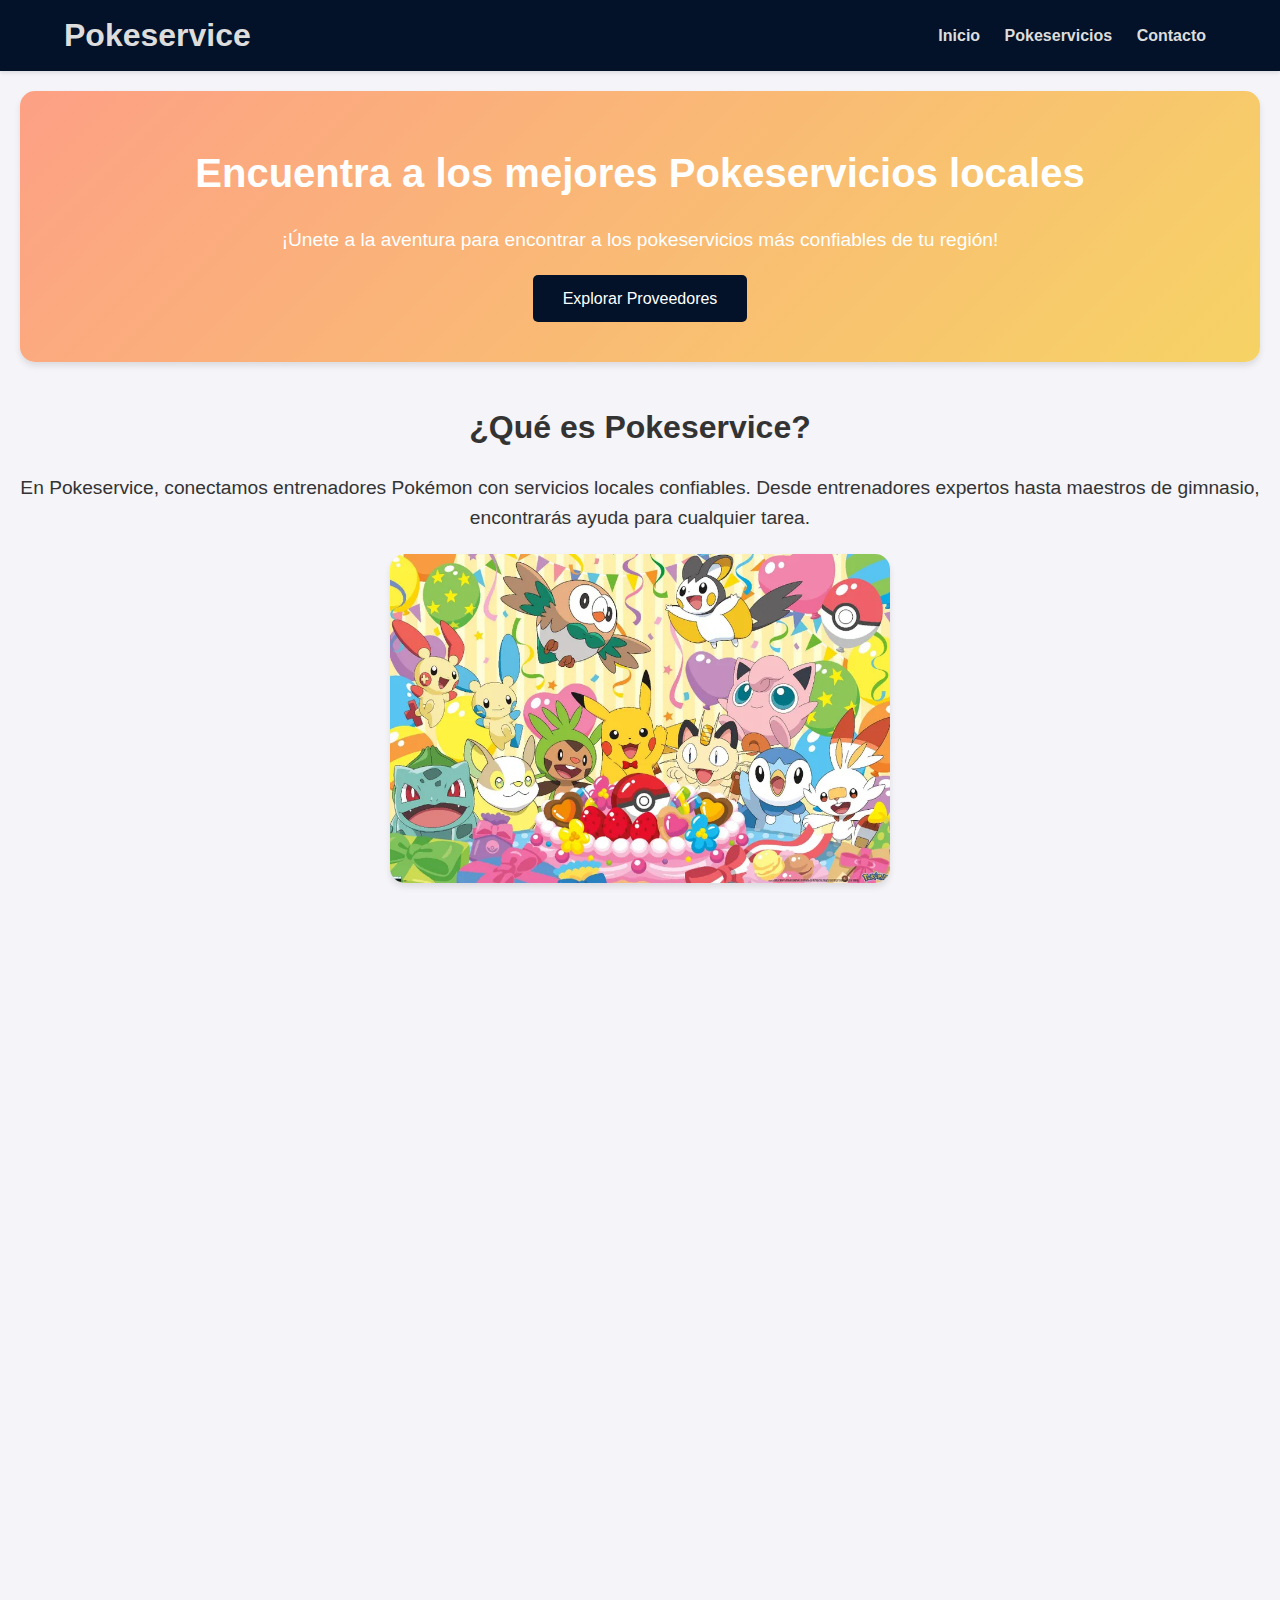
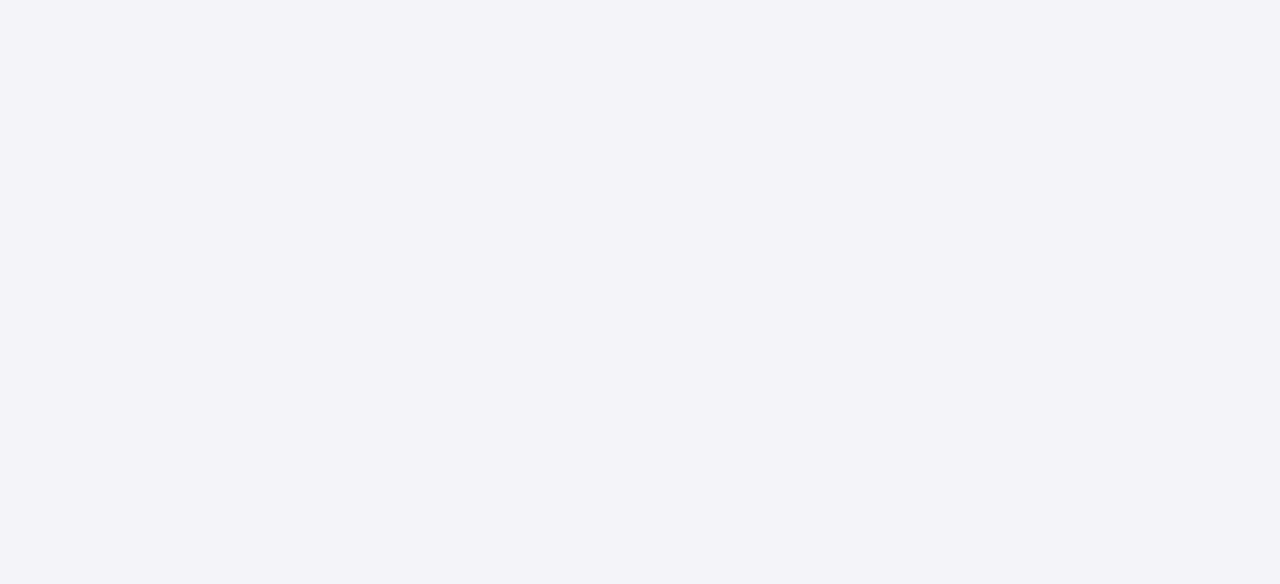
<file: index.html>
<!DOCTYPE html>
<html lang="en">
<head>
    <meta charset="UTF-8">
    <meta name="viewport" content="width=device-width, initial-scale=1.0">
    <title>Index - Pokeservice</title>
    <link rel="stylesheet" href="css/styles.css">
</head>
<body>
    <header>
        <h1>Pokeservice</h1>
        <nav class="nav">
            <a href="index.html">Inicio</a>
            <a href="pokeservicios.html">Pokeservicios</a>
            <a href="contacto.html">Contacto</a>
        </nav>
    </header>
    <main>
        <!-- Hero Section -->
        <section class="hero">
            <h2>Encuentra a los mejores Pokeservicios locales</h2>
            <p>¡Únete a la aventura para encontrar a los pokeservicios más confiables de tu región!</p>
            <a href="pokeservicios.html" class="btn">Explorar Proveedores</a>
        </section>

        <!-- About Section -->
        <section class="about">
            <h2>¿Qué es Pokeservice?</h2>
            <p>En Pokeservice, conectamos entrenadores Pokémon con servicios locales confiables. Desde entrenadores expertos hasta maestros de gimnasio, encontrarás ayuda para cualquier tarea.</p>
            <img src="img/pokemones.webp" alt="Equipo Pokémon" class="about-img">
        </section>

        <!-- Featured Services -->
        <section class="featured-services">
            <h2>Servicios Destacados</h2>
            <div class="card-container">
                <div class="card">
                    <img src="img/transporte.png" alt="brigada de squirtle">
                    <h3>ChariBolt</h3>
                    <p><strong>Especialidad:</strong> Transporte y Delivery</p>
                    <p><strong>Contacto:</strong> +595 987 654 321</p>
                    <p><strong>Calificación:</strong> ⭐⭐⭐⭐⭐</p>
                </div>
                <div class="card">
                    <img src="img/apagandofuego.png" alt="brigada de squirtle">
                    <h3>Escuadron Antillamas</h3>
                    <p><strong>Especialidad:</strong> Apagar Incendios</p>
                    <p><strong>Contacto:</strong> +595 123 456 789</p>
                    <p><strong>Calificación:</strong> ⭐⭐⭐⭐</p>
                </div>
                <div class="card">
                    <img src="img/construccion.png" alt="brigada de squirtle">
                    <h3>Poketruccion</h3>
                    <p><strong>Especialidad:</strong> Obras Civiles</p>
                    <p><strong>Contacto:</strong> +595 123 789 456</p>
                    <p><strong>Calificación:</strong> ⭐⭐⭐⭐</p>
                </div>
            </div>
        </section>

        <!-- Testimonials -->
        <section class="testimonials">
            <h2>Opiniones de Entrenadores</h2>
            <div class="testimonial-container">
                <div class="testimonial">
                    <p>" Gracias a Pokeservice encontré al mejor transporte. ¡El servicio de ChariBolt salvó mi día! Pude llegar a tiempo para retirar mi primer pokemon."</p>
                    <span>- Ash Ketchum</span>
                </div>
                <div class="testimonial">
                    <p>"¡El servicio de Obras Civiles fue increíble! Construyeron toda la piscina en minutos."</p>
                    <span>- Misty</span>
                </div>
            </div>
        </section>
    </main>
    <footer>
        <p>© 2025 Local Pokeservice. Todos los derechos reservados.</p>
    </footer>
</body>
</html>
</file>
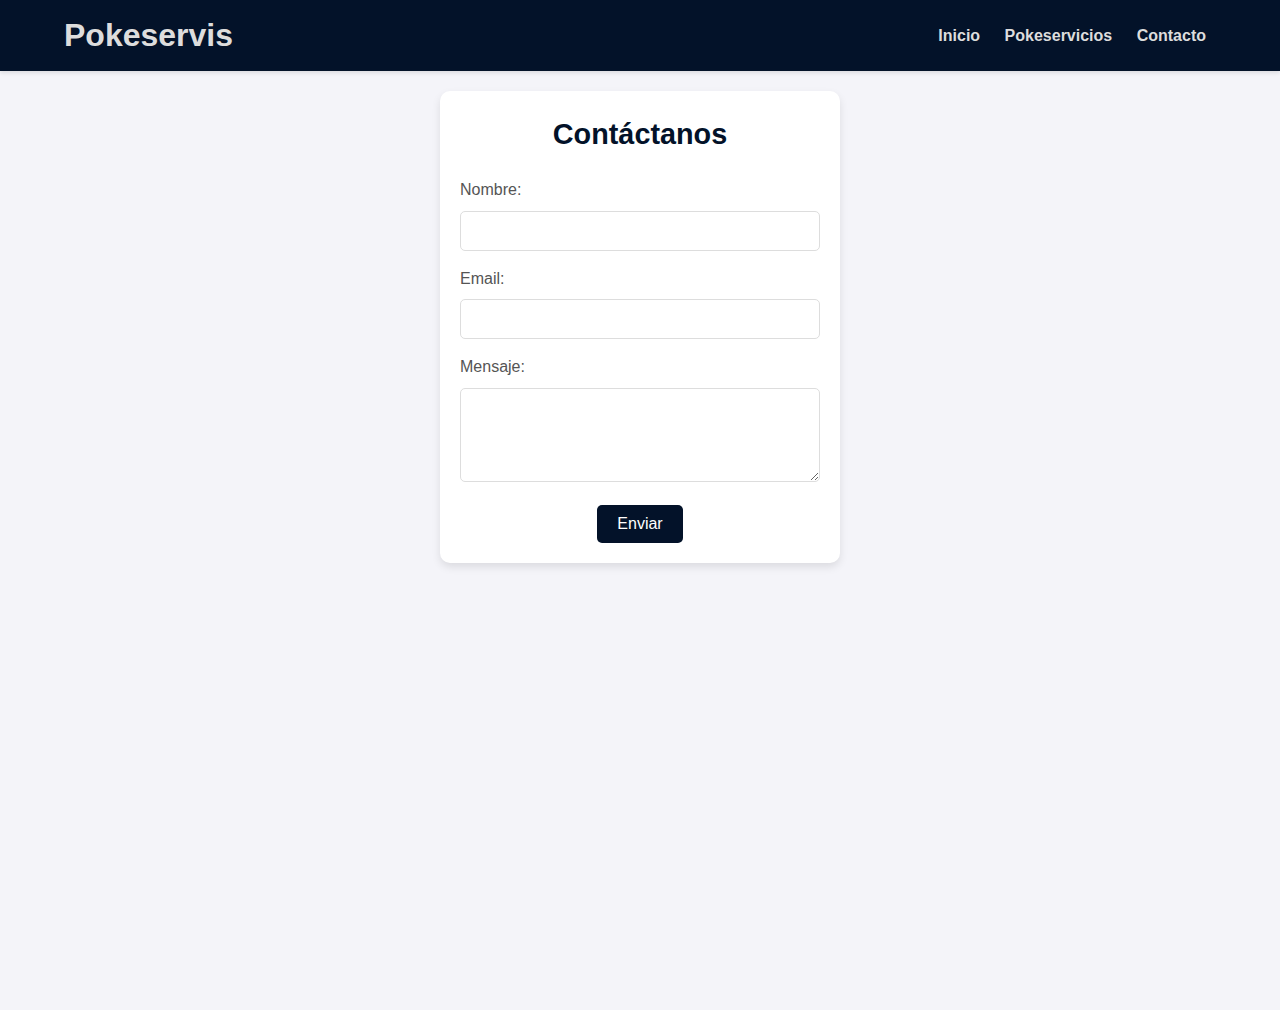
<file: contacto.html>
<!DOCTYPE html>
<html lang="en">
<head>
    <meta charset="UTF-8">
    <meta name="viewport" content="width=device-width, initial-scale=1.0">
    <title>Contacto - Pokeservis</title>
    <link rel="stylesheet" href="css/styles.css">
</head>
<body>
    <header>
        <h1>Pokeservis</h1>
        <nav>
            <a href="index.html">Inicio</a>
            <a href="pokeservicios.html">Pokeservicios</a>
            <a href="contacto.html">Contacto</a>
        </nav>
    </header>
    <main>
        <section class="contacto-container">
            <div class="contacto-formulario">
                <h2>Contáctanos</h2>
                <form action="#" method="post">
                    <label for="name">Nombre:</label>
                    <input type="text" id="name" name="name" required>
                    
                    <label for="email">Email:</label>
                    <input type="email" id="email" name="email" required>
                    
                    <label for="message">Mensaje:</label>
                    <textarea id="message" name="message" rows="4" required></textarea>
                    
                    <button type="submit" class="btn">Enviar</button>
                </form>
            </div>
        </section>
    </main>
    <footer>
        <p>© 2025 Pokeservis. Todos los derechos reservados.</p>
    </footer>
</body>
</html>
</file>
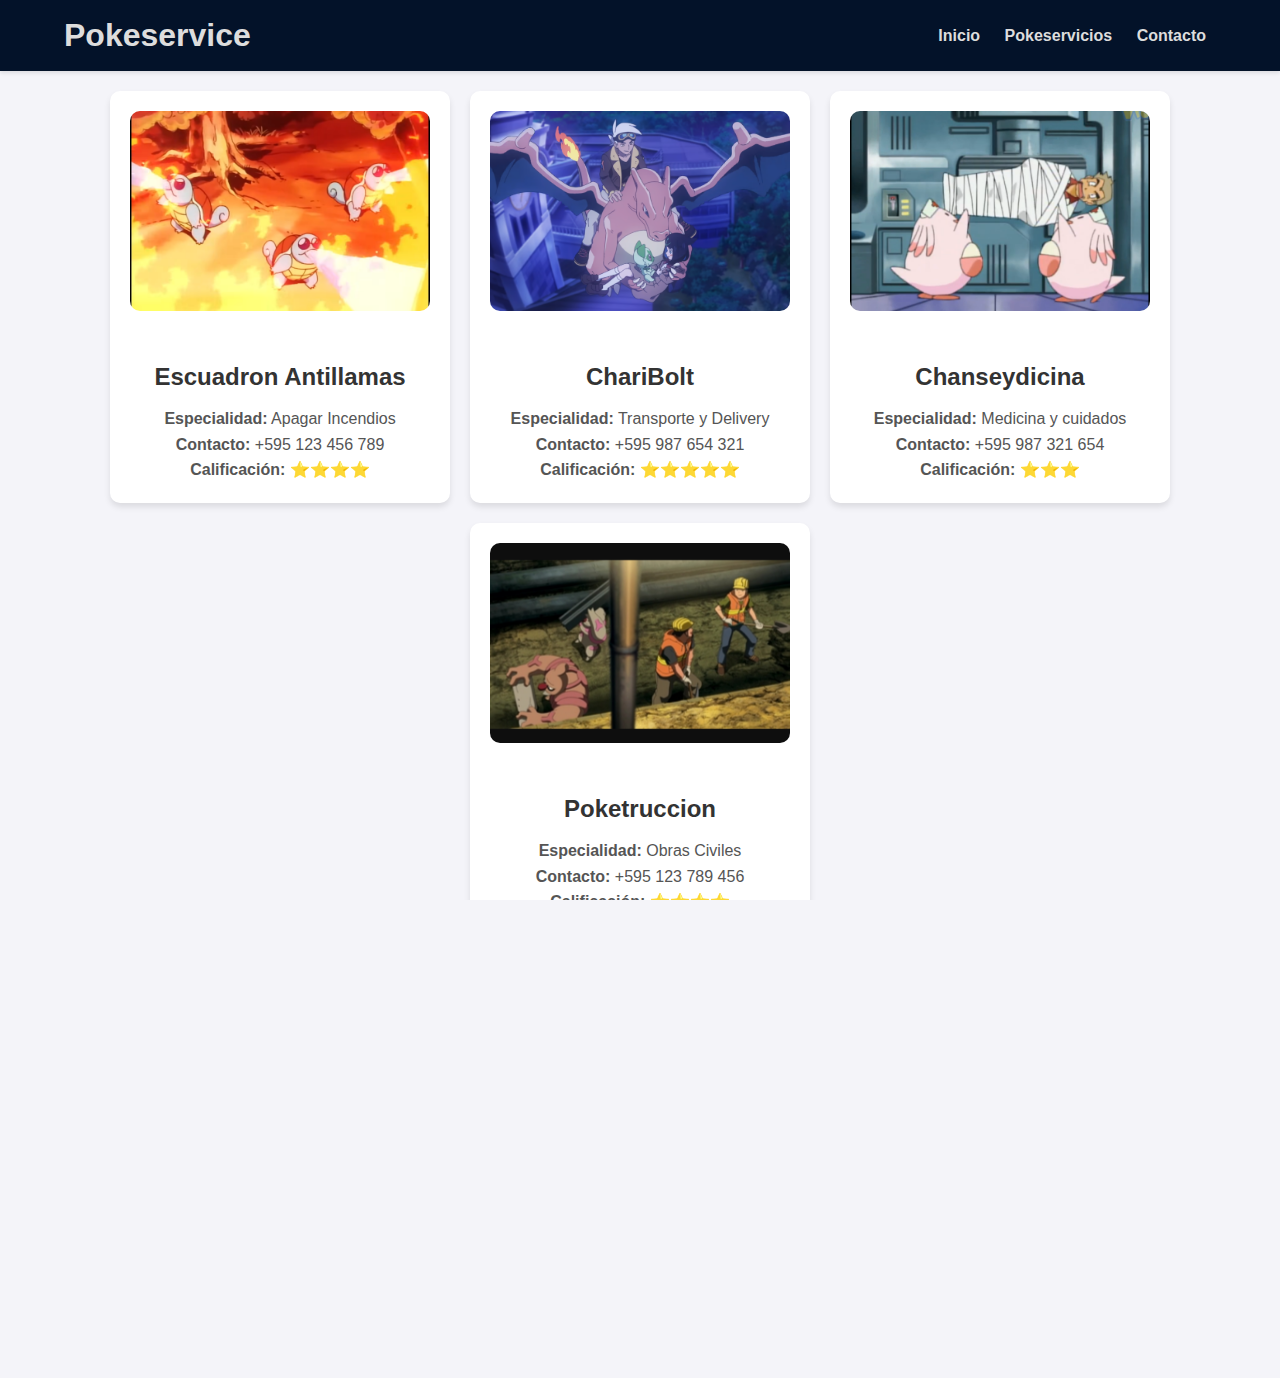
<file: pokeservicios.html>
<!DOCTYPE html>
<html lang="en">
<head>
    <meta charset="UTF-8">
    <meta name="viewport" content="width=device-width, initial-scale=1.0">
    <title>Proveedores de Pokeservicios - Pokeservice</title>
    <link rel="stylesheet" href="css/styles.css">
</head>
<body>
    <header>
        <h1>Pokeservice</h1>
        <nav>
            <a href="index.html">Inicio</a>
            <a href="pokeservicios.html">Pokeservicios</a>
            <a href="contacto.html">Contacto</a>
        </nav>
    </header>
    <main>
        <section class="featured">
            <div class="card-container">
                <div class="card">
                    <img src="img/apagandofuego.png" alt="brigada de squirtle">
                    <h3>Escuadron Antillamas</h3>
                    <p><strong>Especialidad:</strong> Apagar Incendios</p>
                    <p><strong>Contacto:</strong> +595 123 456 789</p>
                    <p><strong>Calificación:</strong> ⭐⭐⭐⭐</p>
                </div>
                <div class="card">
                    <img src="img/transporte.png" alt="brigada de squirtle">
                    <h3>ChariBolt</h3>
                    <p><strong>Especialidad:</strong> Transporte y Delivery</p>
                    <p><strong>Contacto:</strong> +595 987 654 321</p>
                    <p><strong>Calificación:</strong> ⭐⭐⭐⭐⭐</p>
                </div>
                <div class="card">
                    <img src="img/enfermeria.png" alt="brigada de squirtle">
                    <h3>Chanseydicina</h3>
                    <p><strong>Especialidad:</strong> Medicina y cuidados</p>
                    <p><strong>Contacto:</strong> +595 987 321 654</p>
                    <p><strong>Calificación:</strong> ⭐⭐⭐</p>
                </div>
                <div class="card">
                    <img src="img/construccion.png" alt="brigada de squirtle">
                    <h3>Poketruccion</h3>
                    <p><strong>Especialidad:</strong> Obras Civiles</p>
                    <p><strong>Contacto:</strong> +595 123 789 456</p>
                    <p><strong>Calificación:</strong> ⭐⭐⭐⭐</p>
                </div>
            </div>
        </section>
    </main>
    <footer>
        <p>© 2025 Local Pokeservice. Todos los derechos reservados.</p>
    </footer>
</body>
</html>
</file>
<file: css/styles.css>
/* Reset básico */
body,
h1,
h2,
p,
ul,
li,
form,
input,
textarea,
button {
    margin: 0;
    padding: 0;
    box-sizing: border-box;
}

html,
body {
    height: 100%;
    font-family: Arial, sans-serif;
    background: #f4f4f9;
    color: #333;
    line-height: 1.6;
    overflow-x: hidden;
}

/* Header */
header {
    background: #031229;
    padding: 10px 5%;
    /* Asegura que el padding sea relativo al tamaño del viewport */
    display: flex;
    justify-content: space-between;
    /* Ajusta la distribución de elementos */
    align-items: center;
    color: #dddddd;
    box-shadow: 0 2px 4px rgba(0, 0, 0, 0.1);
}

header nav a {
    margin: 0 10px;
    text-decoration: none;
    color: #dddddd;
    font-weight: bold;
    white-space: nowrap;
    /* Evita que los enlaces se rompan en líneas */
}

header nav a:hover {
    color: #ff3700;
}

/* Main */
main {
    padding: 20px;
}

/* Hero Section */
.hero {
    background: linear-gradient(135deg, #fda085, #f6d365);
    color: #fff;
    text-align: center;
    padding: 50px 20px;
    border-radius: 15px;
    margin-bottom: 40px;
    box-shadow: 0 4px 6px rgba(0, 0, 0, 0.1);
}

.hero h2 {
    font-size: 2.5rem;
    margin-bottom: 20px;
}

.hero p {
    font-size: 1.2rem;
    margin-bottom: 30px;
}

.hero .btn {
    background: #031229;
    color: #fff;
    padding: 15px 30px;
    font-size: 1rem;
    text-decoration: none;
    border-radius: 5px;
    transition: background 0.3s;
}

.hero .btn:hover {
    background: #ff3700;
}

/* About Section */
.about {
    text-align: center;
    margin-bottom: 40px;
}

.about h2 {
    font-size: 2rem;
    margin-bottom: 20px;
}

.about p {
    font-size: 1.2rem;
    margin-bottom: 20px;
}

.about-img {
    width: 100%;
    max-width: 500px;
    margin: 0 auto;
    display: block;
    border-radius: 15px;
    box-shadow: 0 4px 6px rgba(0, 0, 0, 0.1);
}

/* Featured Services */
.featured-services {
    margin-bottom: 40px;
}

.featured-services h2 {
    text-align: center;
    margin-bottom: 20px;
    font-size: 2rem;
}

.card-container {
    display: flex;
    flex-wrap: wrap;
    justify-content: center;
    gap: 20px;
}

.card {
    background: #fff;
    width: 300px;
    border-radius: 10px;
    box-shadow: 0 4px 6px rgba(0, 0, 0, 0.1);
    text-align: center;
    padding: 20px;
    transition: transform 0.3s;
}

.card:hover {
    transform: scale(1.05);
}

.card img {
    width: 100%;
    height: 200px;
    object-fit: cover;
    border-radius: 10px;
    margin-bottom: 15px;
}

.card h3 {
    font-size: 1.5rem;
    margin-bottom: 10px;
}

.card p {
    font-size: 1rem;
    color: #555;
}

/* Testimonials */
.testimonials {
    text-align: center;
    margin-bottom: 40px;
}

.testimonials h2 {
    font-size: 2rem;
    margin-bottom: 20px;
}

.testimonial-container {
    display: flex;
    justify-content: center;
    flex-wrap: wrap;
    gap: 20px;
}

.testimonial {
    background: #fff;
    border-radius: 10px;
    box-shadow: 0 4px 6px rgba(0, 0, 0, 0.1);
    padding: 20px;
    width: 300px;
    font-style: italic;
    color: #555;
    position: relative;
}

.testimonial::before {
    content: "“";
    font-size: 3rem;
    color: #fda085;
    position: absolute;
    top: 10px;
    left: 10px;
}

.testimonial::after {
    content: "”";
    font-size: 3rem;
    color: #fda085;
    position: absolute;
    bottom: 10px;
    right: 10px;
}

.testimonial span {
    display: block;
    margin-top: 15px;
    font-weight: bold;
    color: #333;
}

/* Formulario */
.contacto-container {
    display: flex;
    justify-content: center;
    align-items: center;
    width: 100%;
    max-width: 400px; /* Limita el ancho máximo */
    margin: 0 auto;
}

.contacto-formulario {
    background: #ffffff;
    padding: 20px;
    border-radius: 10px;
    box-shadow: 0 4px 8px rgba(0, 0, 0, 0.1);
    width: 100%; /* Ajusta al tamaño máximo del contenedor */
    text-align: center;
}

.contacto-formulario h2 {
    margin-bottom: 20px;
    font-size: 1.8rem;
    color: #031229;
}

.contacto-formulario label {
    display: block;
    margin-bottom: 8px;
    font-size: 1rem;
    color: #555;
    text-align: left;
}

.contacto-formulario input,
.contacto-formulario textarea {
    width: 100%;
    padding: 10px;
    margin-bottom: 15px;
    border: 1px solid #ddd;
    border-radius: 5px;
    font-size: 1rem;
}

.contacto-formulario button {
    background: #031229;
    color: #ffffff;
    border: none;
    border-radius: 5px;
    padding: 10px 20px;
    font-size: 1rem;
    cursor: pointer;
    transition: background 0.3s ease;
}

.contacto-formulario button:hover {
    background: #ff3700;
}

/* Footer */
footer {
    background: #031229;
    color: #fff;
    text-align: center;
    padding: 10px;
    margin-top: 42vh;
    
}

/* Responsiveness */
@media (max-width: 768px) {

    nav {
        flex-direction: column; /* Cambia los enlaces a una columna */
        gap: 10px; /* Espaciado entre enlaces */
        align-items: center; /* Centra los enlaces horizontalmente */
        width: 100%; /* Ocupa todo el ancho disponible */
    }

    header {
        justify-content: center; /* Centra los elementos en móviles */
    }
    
    .hero h2 {
        font-size: 1.8rem;
    }

    .hero p {
        font-size: 1rem;
    }

    .hero .btn {
        padding: 10px 20px;
        font-size: 0.9rem;
    }

    .card {
        width: 100%;
        max-width: 320px;
    }

    .about-img {
        max-width: 90%;
    }

    .contacto-container {
        padding: 20px;
    }

    .contacto-formulario {
        width: 100%;
    }

    .contacto-formulario h2 {
        font-size: 1.5rem;
    }
}
</file>
